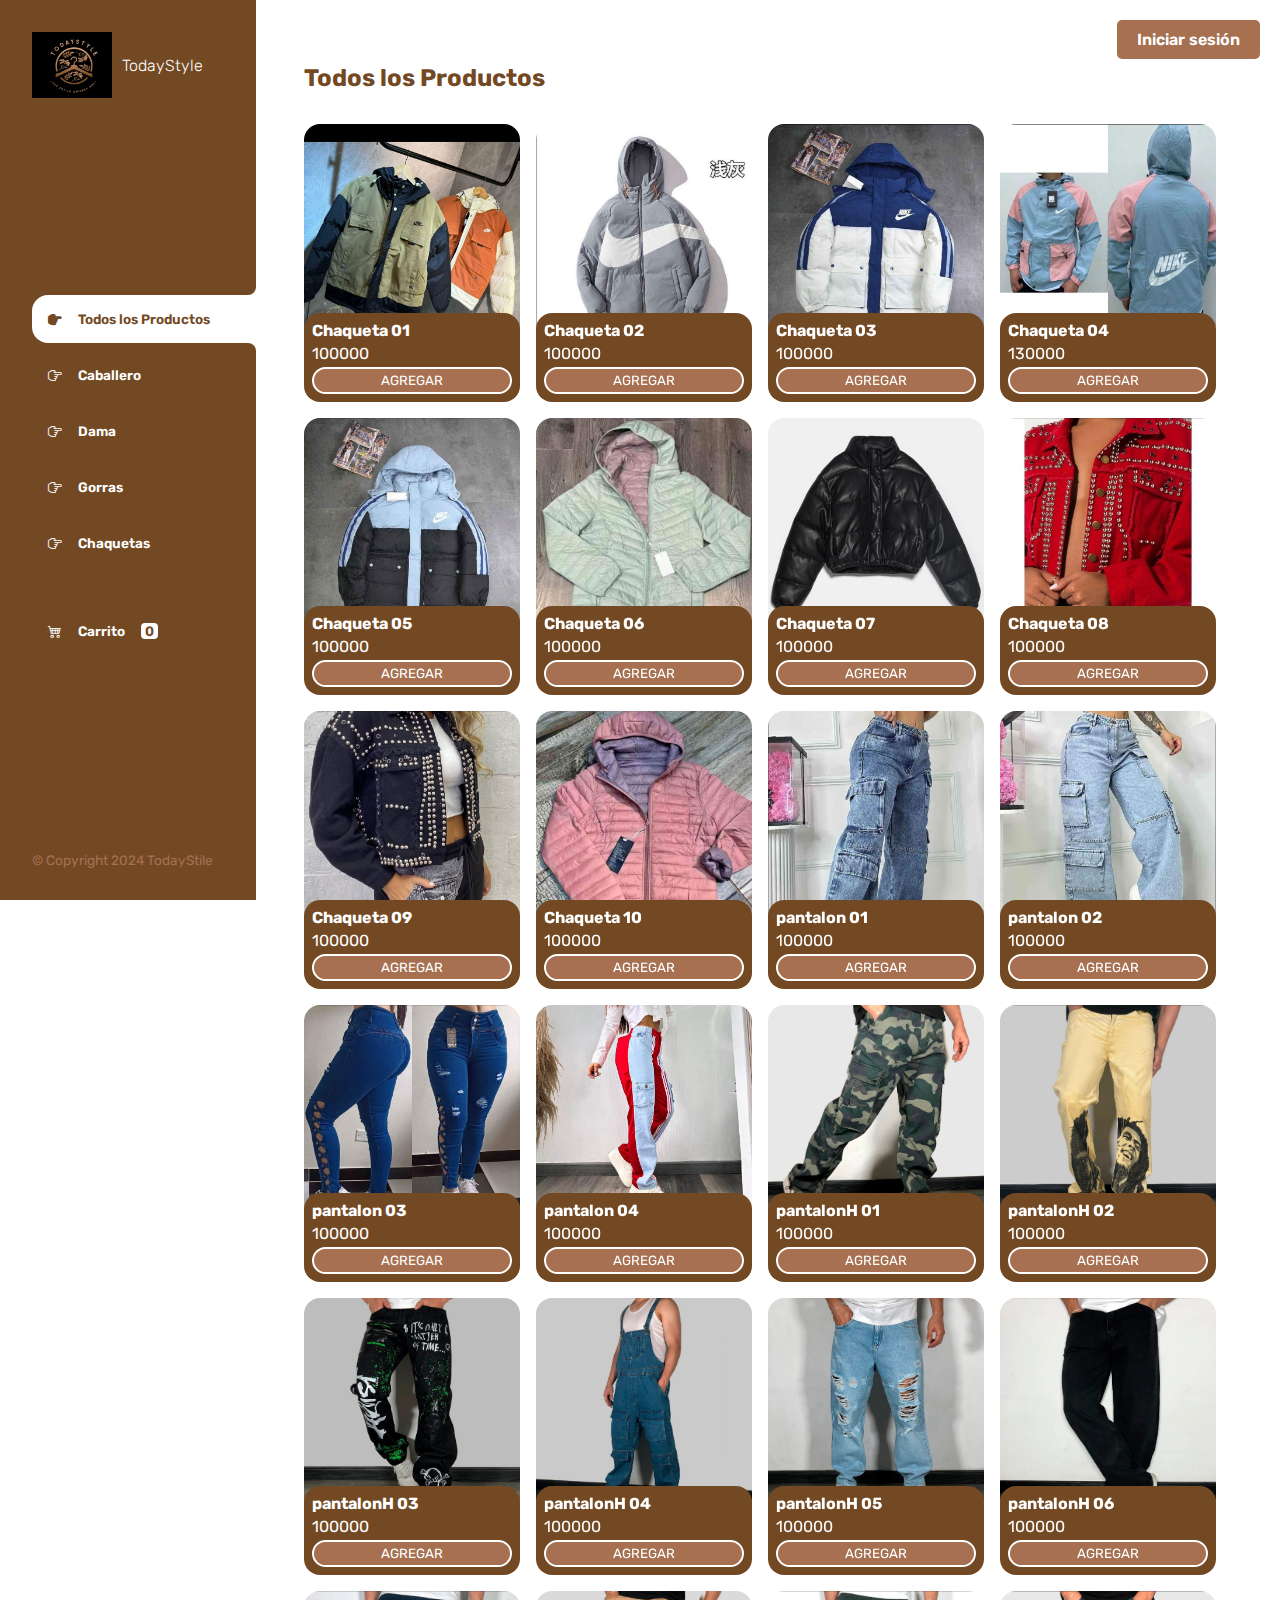
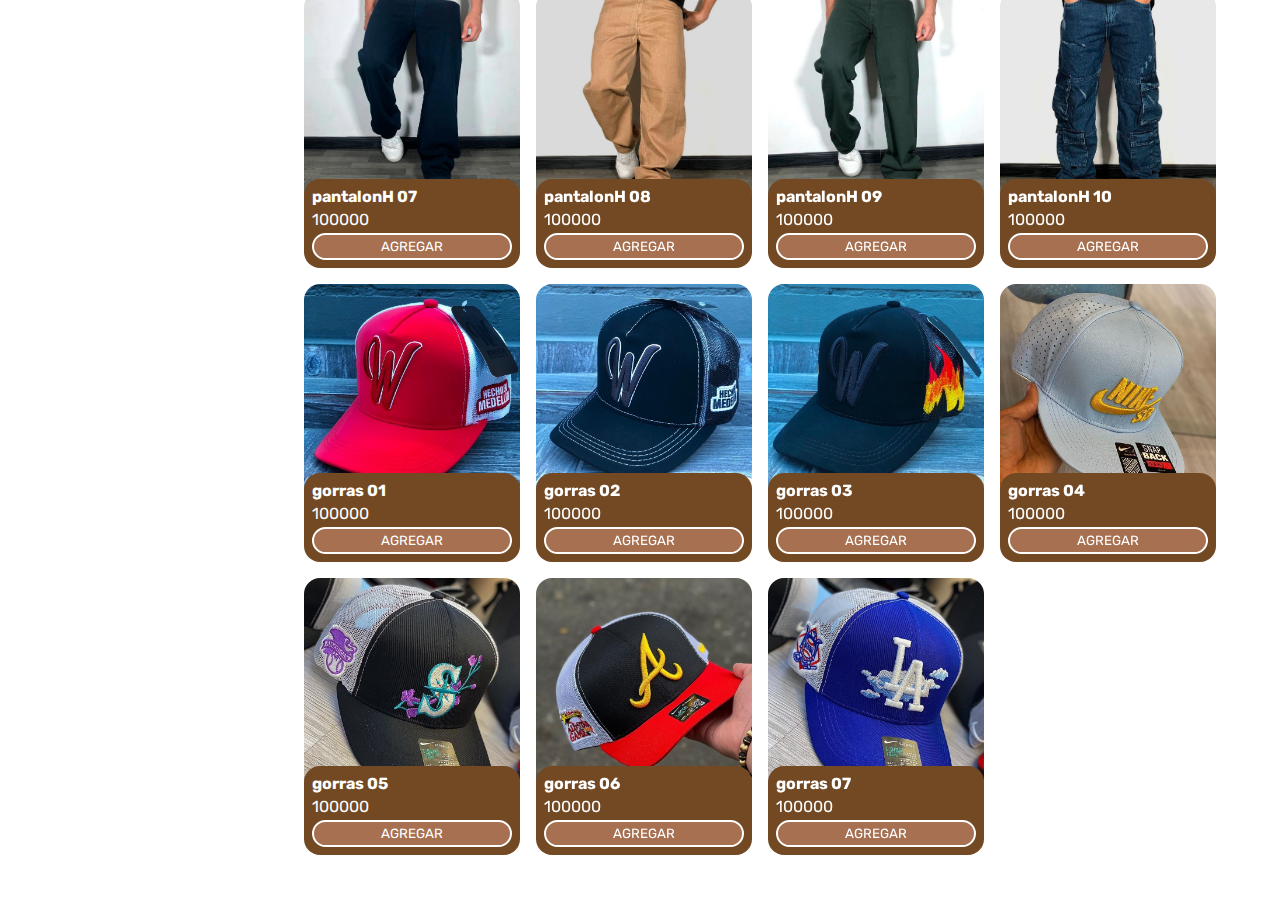
<file: Documentación proyecto/Proyecto anterior/index.html>
<!DOCTYPE html>
<html lang="es">
<head>
    <meta charset="utf-8">
    <meta http-equiv="X-UA-Compatible" content="IE=edge">
    <meta name="viewport" content="width=device-width, initial-scale=1">
    <title>TodayStyle</title> <!-- Titulo del proyecto -->
    <link rel="stylesheet" href="https://cdn.jsdelivr.net/npm/bootstrap-icons@1.9.1/font/bootstrap-icons.css">
    <link rel="stylesheet" href="css/main.css">
</head>
<body>
    <div class="wrapper">
        <aside>
            <header>
                <h1 class="logo">
                    <img src="img/logo.png" alt="Logo" class="logo-img">
                    TodayStyle
                </h1>
            </header>
            <nav>
                <ul class="menu">
                    <li>
                        <button id="todos" class="boton-menu boton-categoria active"><i class="bi bi-hand-index-fill"></i> Todos los Productos</button>
                    </li>
                    <li>
                        <button id="caballero" class="boton-menu boton-categoria"><i class="bi bi-hand-index"></i> Caballero</button>
                    </li>
                    <li>
                        <button id="dama" class="boton-menu boton-categoria"><i class="bi bi-hand-index"></i> Dama</button>
                    </li>
                    <li>
                        <button id="gorras" class="boton-menu boton-categoria"><i class="bi bi-hand-index"></i> Gorras</button>
                    </li>
                    <li>
                        <button id="chaquetas" class="boton-menu boton-categoria"><i class="bi bi-hand-index"></i> Chaquetas</button>
                    </li>
                    <li>
                        <a class="boton-menu boton-carrito" href="carrito.html">
                            <i class="bi bi-cart4"></i> Carrito <span id="numerito" class="numerito">0</span>
                        </a>
                    </li>
                </ul>
            </nav>
            <footer>
                <p class="texto-footer">© Copyright 2024 TodayStile</p>
            </footer>
        </aside>
        <main>
            <!-- Caja para Iniciar sesión -->
            <div class="login-container">
                <a href="login.html" class="login-button">Iniciar sesión</a>
            </div>

            <h2 class="titulo-principal" id="titulo-principal">Todos los Productos</h2>
            <div id="contenedor-productos" class="contenedor-productos">
                <!-- Esto se va a llenar de forma automatica con JS -->
            </div>
        </main>
    </div>

    <script src="js/main.js"></script>
</body>
</html>
</file>
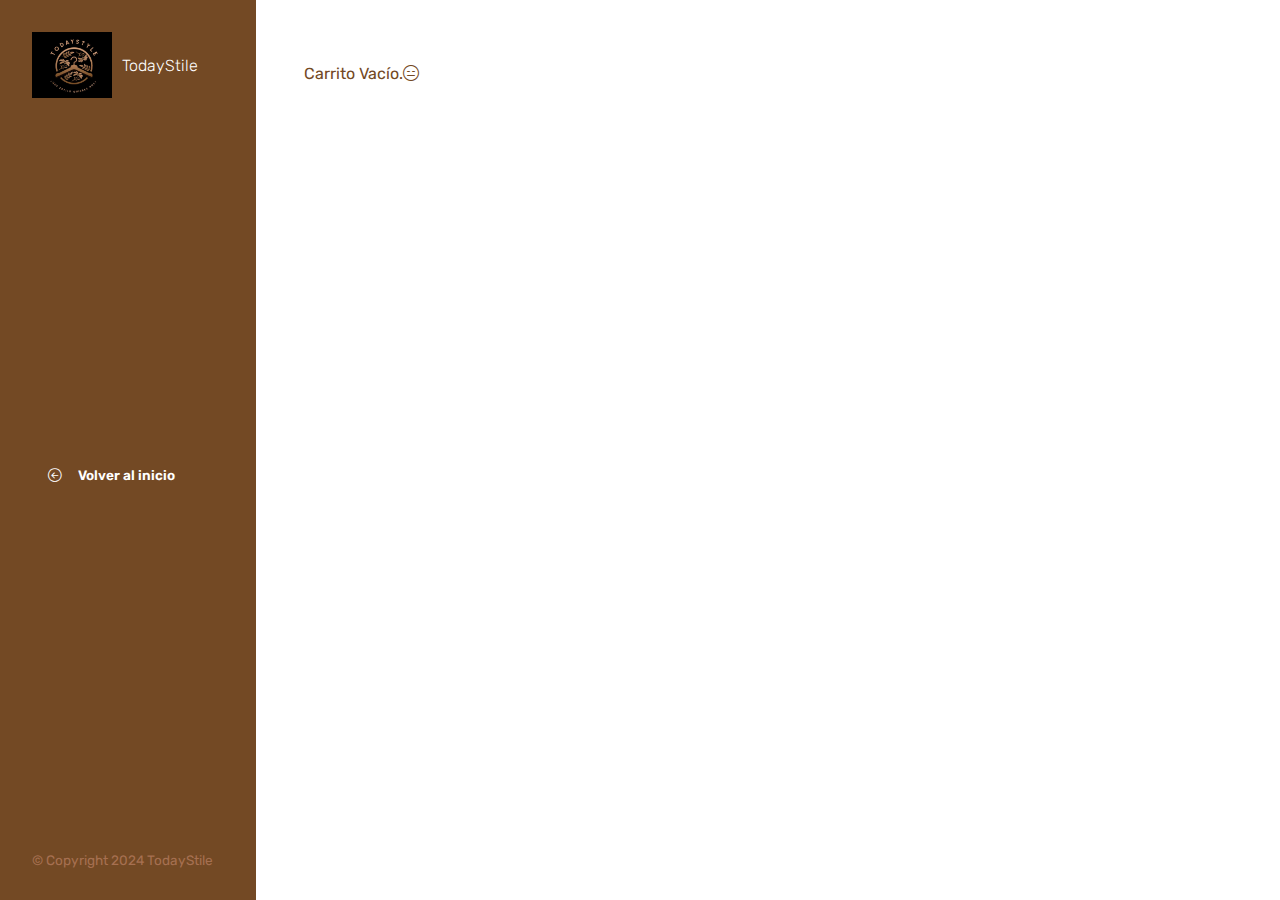
<file: Documentación proyecto/Proyecto anterior/carrito.html>
<!DOCTYPE html>
<html lang="es">
<head>
    <meta charset="utf-8">
    <meta http-equiv="X-UA-Compatible" content="IE=edge">
    <meta name="viewport" content="width=device-width, initial-scale=1">
    <title>TodayStile - Carrito</title>
    <link rel="stylesheet" href="https://cdn.jsdelivr.net/npm/bootstrap-icons@1.9.1/font/bootstrap-icons.css">
    <link rel="stylesheet" href="css/main.css">
</head>
<body>
    <div class="wrapper">
        <aside>
            <header>
                <h1 class="logo">
                    <img src="img/logo.png" alt="Logo" class="logo-img">
                    TodayStile
                </h1>
            </header>
            <nav>
                <ul>
                    <li>
                        <a class="boton-menu boton-volver" href="index.html">
                            <i class="bi bi-arrow-left-circle"></i> Volver al inicio
                        </a>
                    </li>
                </ul>
            </nav>
            <footer>
                <p class="texto-footer">© Copyright 2024 TodayStile</p>
            </footer>
        </aside>
        
        <main>
            <!-- Contenedor de productos en el carrito -->
            <div class="contenedor-carrito">
                <p id="carrito-vacio" class="carrito-vacio">Carrito Vacío.<i class="bi bi-emoji-expressionless"></i></p>

                <div id="carrito-productos" class="carrito-productos disabled">
                    <!-- Esto se llenará automáticamente con JS -->
                </div>

                <div id="carrito-acciones" class="carrito-acciones disabled">
                    <div class="carrito-acciones-izquierda">
                        <button id="carrito-acciones-vaciar" class="carrito-acciones-vaciar">Vaciar Carrito</button>
                    </div>
                    <div class="carrito-acciones-derecha">
                        <div class="carrito-acciones-total">
                            <p>Total</p>
                            <p id="total">$0000</p>
                        </div>
                        <a href="pagos.html" class="carrito-acciones-comprar">Pagar Ahora</a>
                    </div>
                </div>

                <p id="carrito-comprado" class="carrito-comprado disabled">¡Gracias por tu compra! <i class="bi bi-emoji-sunglasses"></i></p>
            </div>
        </main>
    </div>

    <script src="js/carrito.js"></script>
</body>
</html>
</file>
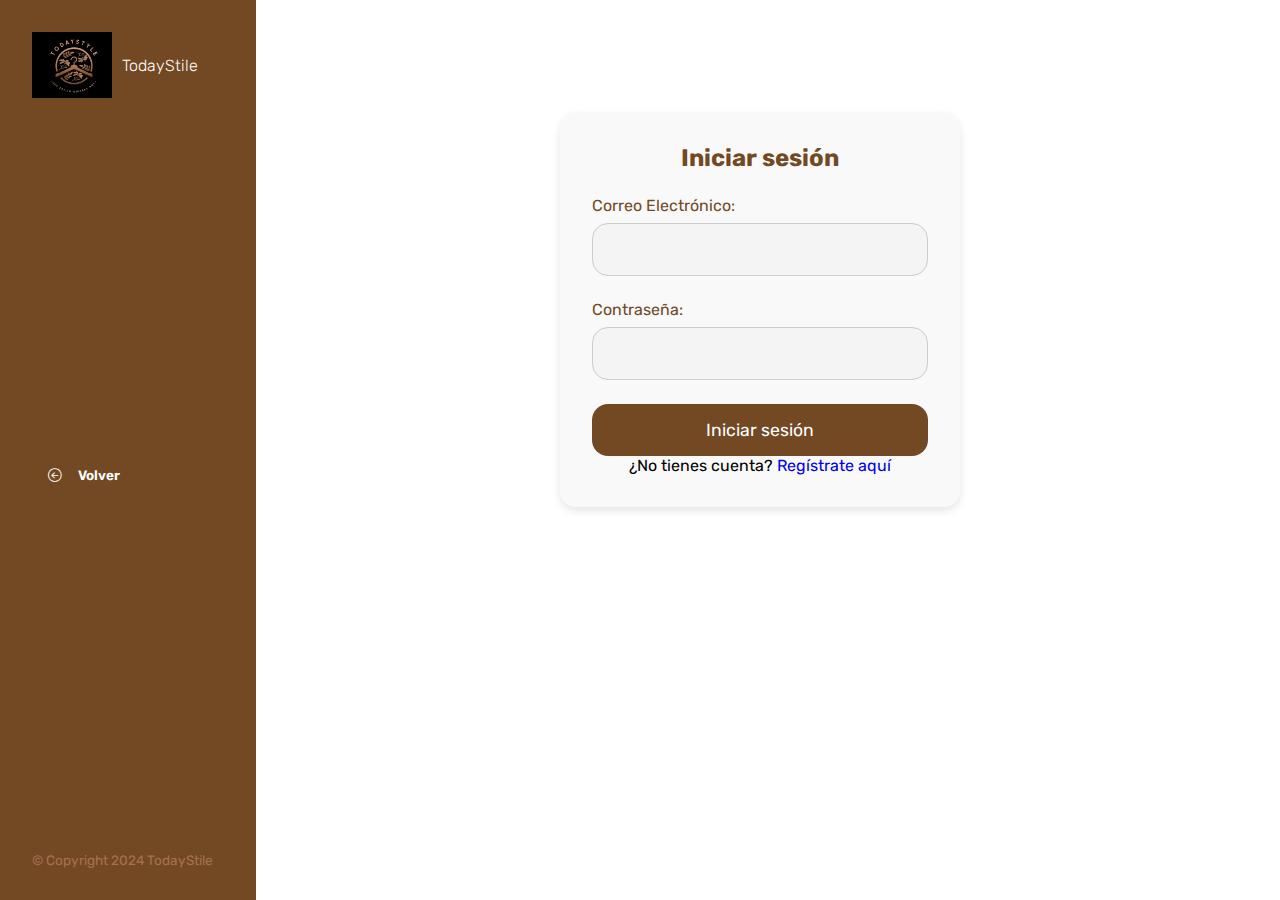
<file: Documentación proyecto/Proyecto anterior/login.html>
<!DOCTYPE html>
<html lang="es">
<head>
    <meta charset="utf-8">
    <meta http-equiv="X-UA-Compatible" content="IE=edge">
    <meta name="viewport" content="width=device-width, initial-scale=1">
    <title>TodayStile - Iniciar sesión</title>
    <link rel="stylesheet" href="https://cdn.jsdelivr.net/npm/bootstrap-icons@1.9.1/font/bootstrap-icons.css">
    <link rel="stylesheet" href="css/main.css">
</head>
<body>
    <div class="wrapper">
        <aside>
            <header>
                <h1 class="logo">
                    <img src="img/logo.png" alt="Logo" class="logo-img">
                    TodayStile
                </h1>
            </header>
            <nav>
                <ul>
                    <li>
                        <a class="boton-menu boton-volver" href="index.html">
                            <i class="bi bi-arrow-left-circle"></i> Volver
                        </a>
                    </li>
                </ul>
            </nav>
            <footer>
                <p class="texto-footer">© Copyright 2024 TodayStile</p>
            </footer>
        </aside>
        
        <main>
            <!-- Caja de formulario de inicio de sesión -->
            <div class="login-box">
                <h2>Iniciar sesión</h2>
                <form action="#">
                    <div class="input-container">
                        <label for="email">Correo Electrónico:</label>
                        <input type="email" id="email" name="email" required>
                    </div>
                    <div class="input-container">
                        <label for="password">Contraseña:</label>
                        <input type="password" id="password" name="password" required>
                    </div>
                    <button type="submit" class="submit-button">Iniciar sesión</button>
                </form>
                <p>¿No tienes cuenta? <a href="registro.html">Regístrate aquí</a></p>
            </div>
        </main>
    </div>

    <script src="js/main.js"></script>
</body>
</html>
</file>
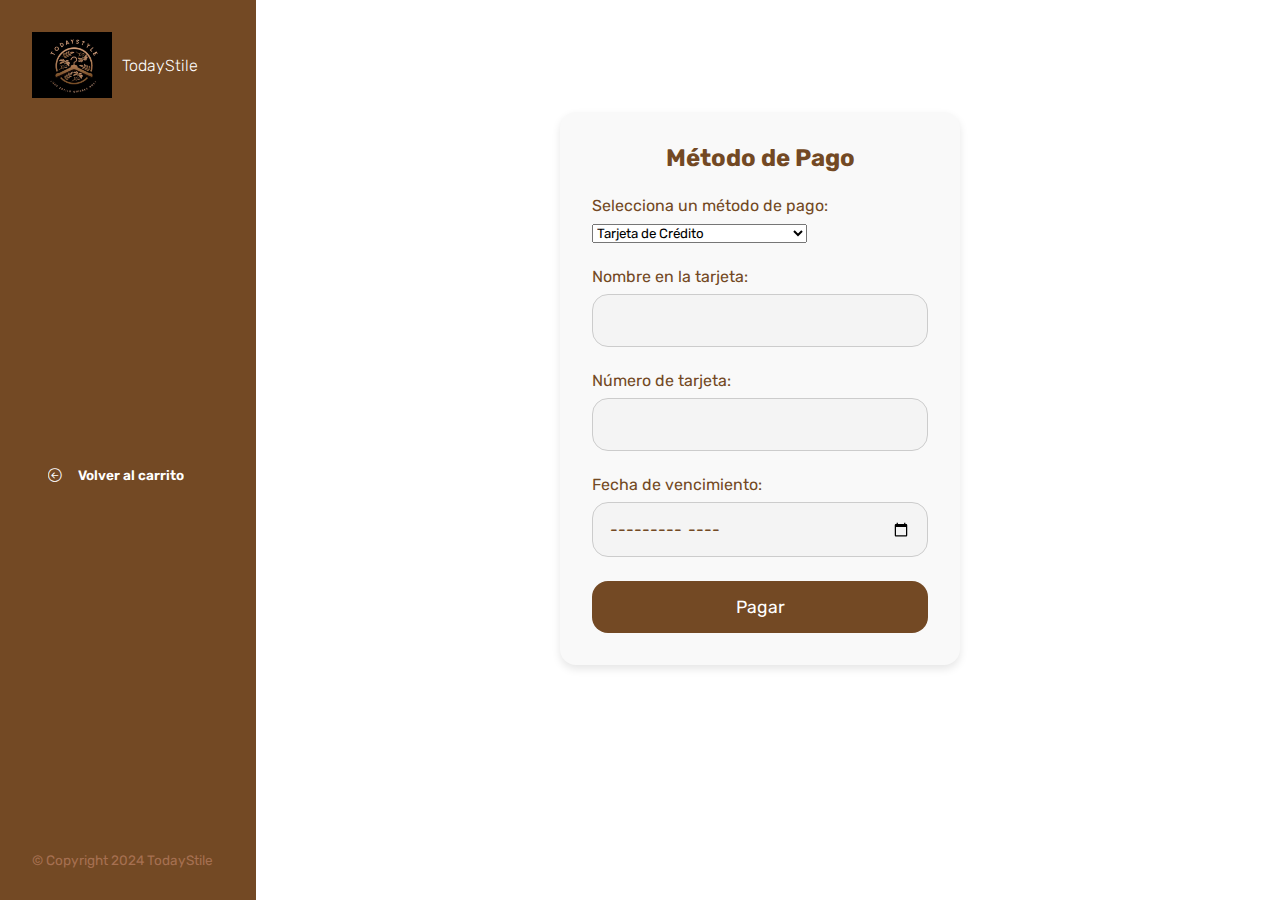
<file: Documentación proyecto/Proyecto anterior/pagos.html>
<!DOCTYPE html>
<html lang="es">
<head>
    <meta charset="utf-8">
    <meta http-equiv="X-UA-Compatible" content="IE=edge">
    <meta name="viewport" content="width=device-width, initial-scale=1">
    <title>TodayStile - Método de Pago</title>
    <link rel="stylesheet" href="https://cdn.jsdelivr.net/npm/bootstrap-icons@1.9.1/font/bootstrap-icons.css">
    <link rel="stylesheet" href="css/main.css">
</head>
<body>
    <div class="wrapper">
        <aside>
            <header>
                <h1 class="logo">
                    <img src="img/logo.png" alt="Logo" class="logo-img">
                    TodayStile
                </h1>
            </header>
            <nav>
                <ul>
                    <li>
                        <a class="boton-menu boton-volver" href="carrito.html">
                            <i class="bi bi-arrow-left-circle"></i> Volver al carrito
                        </a>
                    </li>
                </ul>
            </nav>
            <footer>
                <p class="texto-footer">© Copyright 2024 TodayStile</p>
            </footer>
        </aside>
        
        <main>
            <!-- Caja de formulario de método de pago -->
            <div class="payment-box">
                <h2>Método de Pago</h2>
                <form action="#">
                    <!-- Selección de método de pago -->
                    <div class="input-container">
                        <label for="payment-method">Selecciona un método de pago:</label>
                        <select id="payment-method" name="payment-method" required>
                            <option value="card">Tarjeta de Crédito</option>
                            <option value="transfer">Transferencia (Nequi, Daviplata)</option>
                            <option value="cash">Pago Contra Entrega</option>
                        </select>
                    </div>

                    <!-- Formulario para tarjeta de crédito -->
                    <div id="card-form" class="payment-method-form">
                        <div class="input-container">
                            <label for="card-name">Nombre en la tarjeta:</label>
                            <input type="text" id="card-name" name="card-name" required>
                        </div>
                        <div class="input-container">
                            <label for="card-number">Número de tarjeta:</label>
                            <input type="text" id="card-number" name="card-number" required>
                        </div>
                        <div class="input-container">
                            <label for="card-expiry">Fecha de vencimiento:</label>
                            <input type="month" id="card-expiry" name="card-expiry" required>
                        </div>
                    </div>

                    <!-- Formulario para transferencia -->
                    <div id="transfer-form" class="payment-method-form" style="display:none;">
                        <div class="input-container">
                            <label for="transfer-method">Selecciona tu método de transferencia:</label>
                            <select id="transfer-method" name="transfer-method">
                                <option value="nequi">Nequi</option>
                                <option value="daviplata">Daviplata</option>
                            </select>
                        </div>
                        <div class="input-container">
                            <label for="transfer-reference">Número de referencia:</label>
                            <input type="text" id="transfer-reference" name="transfer-reference" required>
                        </div>
                    </div>

                    <!-- Formulario para pago contra entrega -->
                    <div id="cash-form" class="payment-method-form" style="display:none;">
                        <p>Seleccionaste pago contra entrega. No se requiere más información.</p>
                    </div>

                    <button type="submit" class="submit-button">Pagar</button>
                </form>
            </div>
        </main>
    </div>

    <!-- Incluir JS -->
    <script src="js/main.js"></script>
    <script src="js/pago.js"></script>
</body>
</html>
</file>
<file: Documentación proyecto/Proyecto anterior/css/main.css>
@import url('https://fonts.googleapis.com/css2?family=Rubik:wght@300;400;500;600;700;800;900&display=swap');

:root {
    --clr-main: #734924;
    --clr-main-light: #A67051;
    --clr-white: #FFFFFF;
    --clr-gray: #0D0D0D;
    --clr-red: #961818;
}

* {
    margin: 0;
    padding: 0;
    box-sizing: border-box;
    font-family: 'Rubik', sans-serif;
}

h1, h2, h3, h4, h5, h6, p, a, input, textarea, ul {
    margin: 0;
    padding: 0;
}

ul {
    list-style-type: none;
}

a {
    text-decoration: none;
}

.wrapper { 
    display: grid;
    grid-template-columns: 1fr 4fr;
    background-color: var(--clr-white);
}

aside {
    padding: 2rem;
    padding-right: 0;
    color: var(--clr-white);
    background-color: var(--clr-main);
    position: sticky;
    top: 0;
    height: 100vh;
    display: flex;
    flex-direction: column;
    justify-content: space-between;
}

.logo {
    display: flex;
    align-items: center;
    font-weight: 50;
    font-size: 1rem;
}

.menu {
    display: flex;
    flex-direction: column;
    gap: .5rem;
}

.boton-menu {
    background-color: transparent;
    border: 0;
    color: var(--clr-white);
    cursor: pointer;
    display: flex;
    align-items: center;
    gap: 1rem;
    font-weight: 600;
    padding: 1rem;
    font-size: .85rem;
    width: 100%;

}

.boton-menu.active {
    background-color: var(--clr-white);
    color: var(--clr-main);
    border-top-left-radius: 1rem;
    border-bottom-left-radius: 1rem;
    position: relative;
}

.boton-menu.active::before {
    content: '';
    position: absolute;
    width: 1rem;
    height: 2rem;
    bottom: 100%;
    right: 0;
    background-color: transparent;
    border-bottom-right-radius: .5rem;
    box-shadow: 0 1rem 0 var(--clr-white);
}

.boton-menu.active::after {
    content: '';
    position: absolute;
    width: 1rem;
    height: 2rem;
    top: 100%;
    right: 0;
    background-color: transparent;
    border-top-right-radius: .5rem;
    box-shadow: 0 -1rem 0 var(--clr-white);
}

.boton-menu > i.bi-hand-index-fill,
.boton-menu > i.bi-hand-index {
    transform: rotateZ(90deg);
}

.boton-carrito {
    margin-top: 2rem;
}

.numerito {
    background-color: var(--clr-white);
    color: var(--clr-main);
    padding: 0 .25rem;
    border-radius: .25rem;
}

.boton-carrito.active .numerito {
    background-color: var(--clr-main);
    color: var(--clr-white);
}

.texto-footer {
    color: var(--clr-main-light);
    font-size: .85rem;
}

main {
    background-color: var(--clr-white);
    margin: 1rem;
    margin-left: 0;
    border-radius: 2rem;
    padding: 3rem;
}

.titulo-principal {
    color: var(--clr-main);
    margin-bottom: 2rem;
}

.contenedor-productos {
    display: grid;
    grid-template-columns: repeat(4, 1fr);
    gap: 1rem;
}

.producto-imagen {
    max-width: 100%;
    border-radius: 1rem;
}

.producto-detalles {
    background-color: var(--clr-main);
    color: var(--clr-white);
    padding: .5rem;
    border-radius: 1rem;
    margin-top: -2rem;
    position: relative;
    display: flex;
    flex-direction: column;
    gap: .25rem;
}

.producto-titulo {
    font-size: 1rem;
    color: var(--clr-white);
}

.producto-agregar {
    border: 0;
    background-color: var(--clr-main-light);
    color: var(--clr-white);
    padding: .25rem;
    text-transform: uppercase;
    border-radius: 2rem;
    cursor: pointer;
    border: 2px solid var(--clr-white);
    transition: background-color 0.3s, color 0.3s;
}

.producto-agregar:hover {
    background-color: var(--clr-main);
    color: var(--clr-white);
}

/* CSS CARRITO */ 

.contenedor-carrito {
    display: flex;
    flex-direction: column;
}

.carrito-vacio,
.carrito-comprado {
    color: var(--clr-main);
}

.carrito-productos {
    display: flex;
    flex-direction: column;
    gap: 1rem; 
}

.carrito-producto {
    display: flex;
    justify-content: space-between;
    align-items: center;
    background-color: #734924;
    color: var(--clr-white);
    padding: .5rem;
    padding-right: 1.5rem;
    border-radius: 1rem;
    margin-bottom: 1rem; 
}

.carrito-producto-imagen {
    width: 4rem;
    border-radius: .5rem;
}

.carrito-producto small {
    font-size: .75rem;
}

.carrito-producto-eliminar {
    border: 0;
    background-color: transparent;
    color: #0D0D0D;
    cursor: pointer;
}

.carrito-acciones {
    display: flex;
    justify-content: space-between;
}

.carrito-acciones-vaciar {
    border: 0; 
    background-color: #cec9c9;
    padding: 1rem;
    border-radius: 1rem;
    color: var(--clr-main);
    text-transform: uppercase;
    cursor: pointer;
}

.carrito-acciones-derecha {
    display: flex;
}

.carrito-acciones-total {
    display: flex;
    align-items: center;
    background-color: #cec9c9;
    padding: 1rem;
    border-radius: 1rem 0 0 1rem;
    color: var(--clr-main);
    text-transform: uppercase;
    border-top-left-radius: 1rem;
    border-bottom-left-radius: 1rem;
    gap: 1rem;
}

.carrito-acciones-comprar {
    border: 0; 
    background-color: var(--clr-main);
    padding: 1rem;
    border-radius: 0 1rem 1rem 0;
    color: var(--clr-white);
    text-transform: uppercase;
    cursor: pointer;
    border-top-right-radius: 1rem;
    border-bottom-right-radius: 1rem;
}

.disabled {
    display: none;
}

/* Caja de Iniciar sesión */
.login-box {
    width: 100%;
    max-width: 400px;
    margin: 3rem auto;
    padding: 2rem;
    background-color: #F9F9F9;
    border-radius: 1rem;
    box-shadow: 0 4px 8px rgba(0, 0, 0, 0.1);
    text-align: center;
}

.login-box h2 {
    font-size: 1.5rem;
    margin-bottom: 1.5rem;
    color: var(--clr-main);
}

.input-container {
    margin-bottom: 1.5rem;
    text-align: left;
}

.input-container label {
    font-size: 1rem;
    color: var(--clr-main);
    margin-bottom: 0.5rem;
    display: block;
}

.input-container input {
    width: 100%;
    padding: 1rem;
    border: 1px solid #ccc;
    border-radius: 1rem;
    font-size: 1rem;
    color: var(--clr-main);
    background-color: #f4f4f4;
}

.submit-button {
    width: 100%;
    padding: 1rem;
    background-color: var(--clr-main);
    color: var(--clr-white);
    border: none;
    border-radius: 1rem;
    font-size: 1.1rem;
    cursor: pointer;
    transition: background-color 0.3s;
}

.submit-button:hover {
    background-color: var(--clr-main-light);
}

/* Caja de Método de Pago */
.payment-box {
    width: 100%;
    max-width: 400px;
    margin: 3rem auto;
    padding: 2rem;
    background-color: #F9F9F9;
    border-radius: 1rem;
    box-shadow: 0 4px 8px rgba(0, 0, 0, 0.1);
    text-align: center;
}

.payment-box h2 {
    font-size: 1.5rem;
    margin-bottom: 1.5rem;
    color: var(--clr-main);
}

.input-container {
    margin-bottom: 1.5rem;
    text-align: left;
}

.input-container label {
    font-size: 1rem;
    color: var(--clr-main);
    margin-bottom: 0.5rem;
    display: block;
}

.input-container input {
    width: 100%;
    padding: 1rem;
    border: 1px solid #ccc;
    border-radius: 1rem;
    font-size: 1rem;
    color: var(--clr-main);
    background-color: #f4f4f4;
}

.submit-button {
    width: 100%;
    padding: 1rem;
    background-color: var(--clr-main);
    color: var(--clr-white);
    border: none;
    border-radius: 1rem;
    font-size: 1.1rem;
    cursor: pointer;
    transition: background-color 0.3s;
}

.submit-button:hover {
    background-color: var(--clr-main-light);
}

/* Botón de Iniciar sesión */
.login-button {
    background-color: #A67051;  
    color: var(--clr-white);  
    padding: 10px 20px;  
    text-decoration: none;  
    border-radius: 5px;  
    position: fixed;  
    top: 20px;  
    right: 20px;  
    font-size: 1rem;  
    font-weight: 600;  
    z-index: 10;  
}

/* Estilo  del logo */
.logo-img {
    width: 80px;  
    height: auto;  
    margin-right: 10px;
}
</file>
